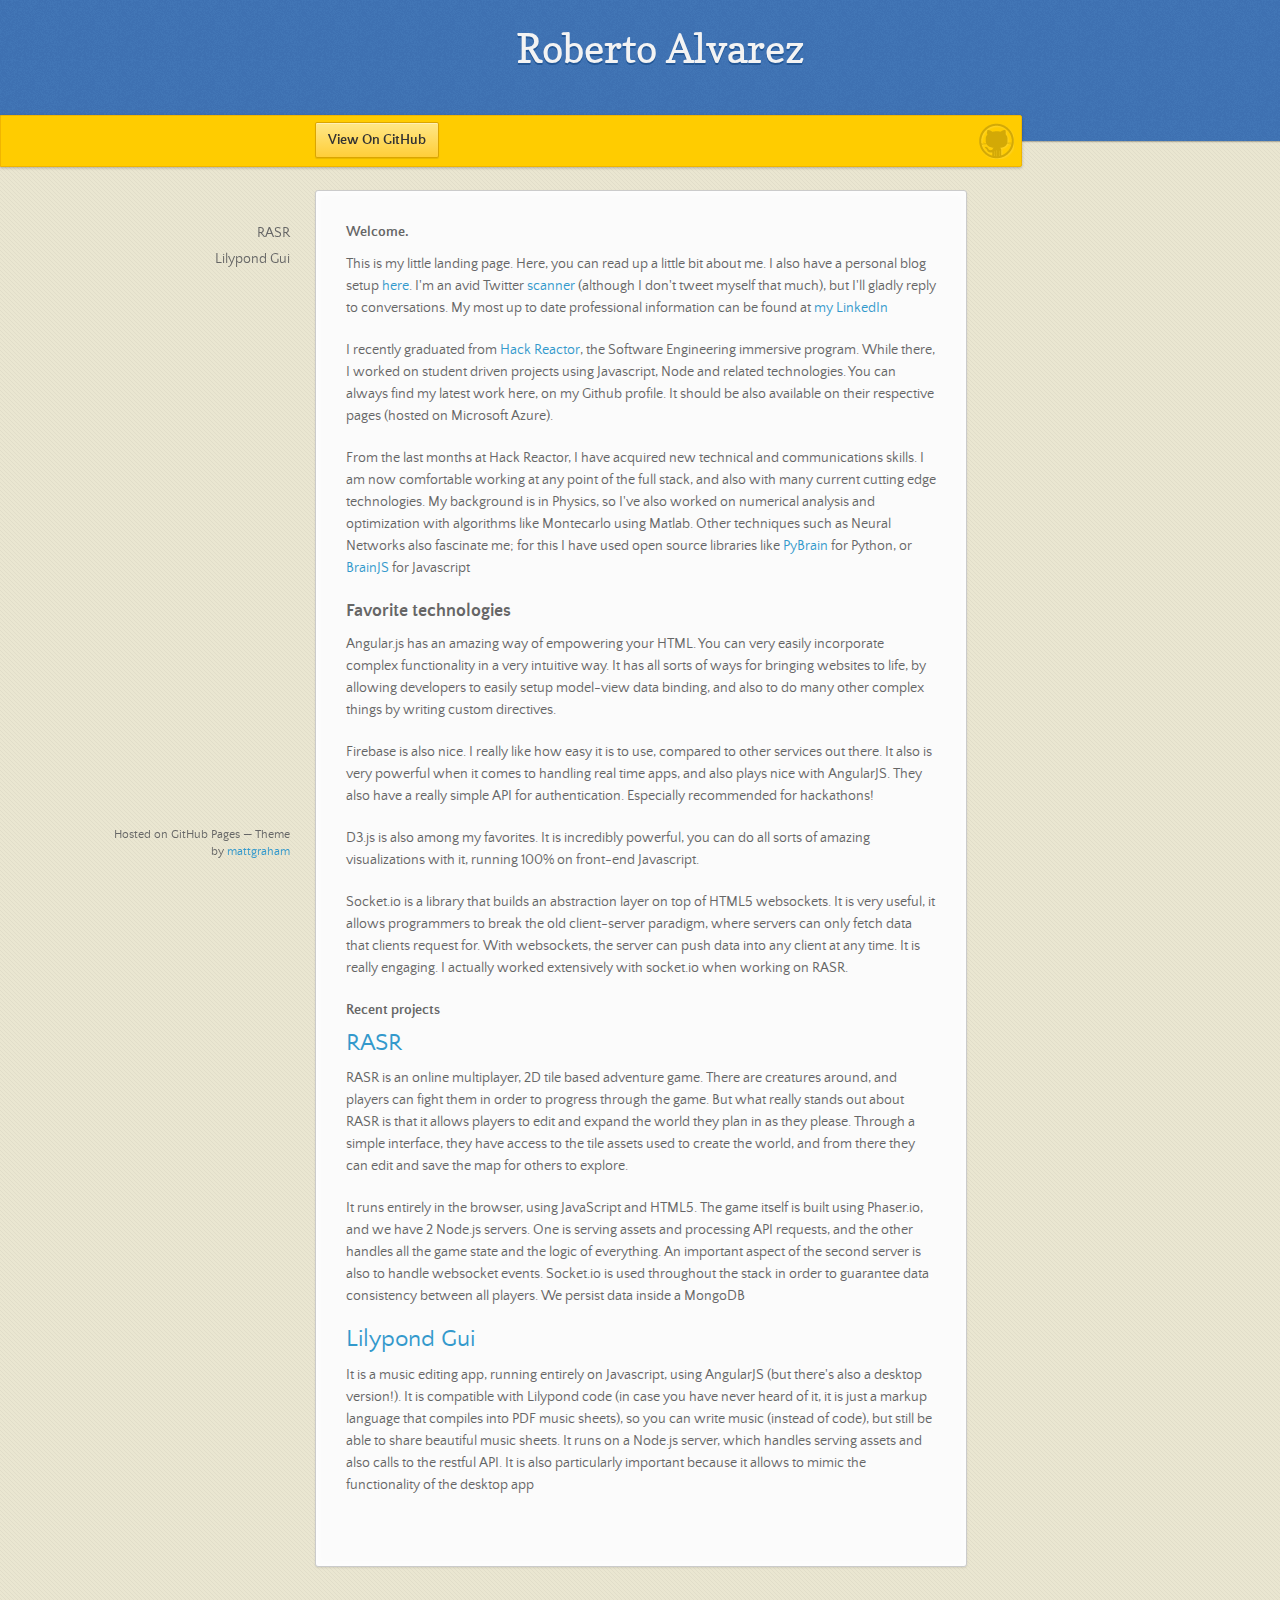
<file: index.html>
<!doctype html>
<html>
  <head>
    <meta charset="utf-8">
    <meta http-equiv="X-UA-Compatible" content="chrome=1">
    <title>Roberto Alvarez by cilop</title>
    <link rel="stylesheet" href="stylesheets/styles.css">
    <link rel="stylesheet" href="stylesheets/pygment_trac.css">
    <script src="https://ajax.googleapis.com/ajax/libs/jquery/1.7.1/jquery.min.js"></script>
    <script src="javascripts/main.js"></script>
    <!--[if lt IE 9]>
      <script src="//html5shiv.googlecode.com/svn/trunk/html5.js"></script>
    <![endif]-->
    <meta name="viewport" content="width=device-width, initial-scale=1, user-scalable=no">

  </head>
  <body>

      <header>
        <h1>Roberto Alvarez</h1>
        <p></p>
      </header>

      <div id="banner">
        <span id="logo"></span>

        <a href="https://github.com/cilop" class="button fork"><strong>View On GitHub</strong></a>
      </div><!-- end banner -->

    <div class="wrapper">
      <nav>
        <ul></ul>
      </nav>
      <section>
        <h4>
<a name="welcome" class="anchor" href="#welcome"><span class="octicon octicon-link"></span></a>Welcome.</h4>

<p>This is my little landing page. Here, you can read up a little bit about me. I also have a personal blog setup <a href="http://cilo.me">here</a>. I'm an avid Twitter <a href="http://twitter.com/cilotweet">scanner</a> (although I don't tweet myself that much), but I'll gladly reply to conversations. My most up to date professional information can be found at <a href="www.linkedin.com/in/robalvarez">my LinkedIn</a></p>

<p>I recently graduated from <a href="http://hackreactor.com">Hack Reactor</a>, the Software Engineering immersive program. While there, I worked on student driven projects using Javascript, Node and related technologies. You can always find my latest work here, on my Github profile. It should be also available on their respective pages (hosted on Microsoft Azure).</p>

<p>From the last months at Hack Reactor, I have acquired new technical and communications skills. I am now comfortable working at any point of the full stack, and also with many current cutting edge technologies. My background is in Physics, so I've also worked on numerical analysis and optimization with algorithms like Montecarlo using Matlab. Other techniques such as Neural Networks also fascinate me; for this I have used open source libraries like <a href="http://pybrain.org/">PyBrain</a> for Python, or <a href="https://github.com/harthur/brain">BrainJS</a> for Javascript</p>

<h3>
<a name="favorite-technologies" class="anchor" href="#favorite-technologies"><span class="octicon octicon-link"></span></a>Favorite technologies</h3>

<p>Angular.js has an amazing way of empowering your HTML. You can very easily incorporate complex functionality in a very intuitive way. It has all sorts of ways for bringing websites to life, by allowing developers to easily setup model-view data binding, and also to do many other complex things by writing custom directives.</p>

<p>Firebase is also nice. I really like how easy it is to use, compared to other services out there. It also is very powerful when it comes to handling real time apps, and also plays nice with AngularJS. They also have a really simple API for authentication. Especially recommended for hackathons!</p>

<p>D3.js is also among my favorites. It is incredibly powerful, you can do all sorts of amazing visualizations with it, running 100% on front-end Javascript.</p>

<p>Socket.io is a library that builds an abstraction layer on top of HTML5 websockets. It is very useful, it allows programmers to break the old client-server paradigm, where servers can only fetch data that clients request for. With websockets, the server can push data into any client at any time. It is really engaging. I actually worked extensively with socket.io when working on RASR.</p>

<h4>
<a name="recent-projects" class="anchor" href="#recent-projects"><span class="octicon octicon-link"></span></a>Recent projects</h4>

<h2>
<a name="rasr" class="anchor" href="#rasr"><span class="octicon octicon-link"></span></a><a href="http://rasr.azurewebsites.net">RASR</a>
</h2>

<p>RASR is an online multiplayer, 2D tile based adventure game. There are creatures around, and players can fight them in order to progress through the game. But what really stands out about RASR is that it allows players to edit and expand the world they plan in as they please. Through a simple interface, they have access to the tile assets used to create the world, and from there they can edit and save the map for others to explore. </p>

<p>It runs entirely in the browser, using JavaScript and HTML5. The game itself is built using Phaser.io, and we have 2 Node.js servers. One is serving assets and processing API requests, and the other handles all the game state and the logic of everything. An important aspect of the second server is also to handle websocket events. Socket.io is used throughout the stack in order to guarantee data consistency between all players. We persist data inside a MongoDB</p>

<h2>
<a name="lilypond-gui" class="anchor" href="#lilypond-gui"><span class="octicon octicon-link"></span></a><a href="http://pondweb.azurewebsites.net">Lilypond Gui</a>
</h2>

<p>It is a music editing app, running entirely on Javascript, using AngularJS (but there's also a desktop version!). It is compatible with Lilypond code (in case you have never heard of it, it is just a markup language that compiles into PDF music sheets), so you can write music (instead of code), but still be able to share beautiful music sheets. It runs on a Node.js server, which handles serving assets and also calls to the restful API. It is also particularly important because it allows to mimic the functionality of the desktop app</p>
      </section>
      <footer>
        <p><small>Hosted on GitHub Pages &mdash; Theme by <a href="https://twitter.com/michigangraham">mattgraham</a></small></p>
      </footer>
    </div>
    <!--[if !IE]><script>fixScale(document);</script><![endif]-->
              <script type="text/javascript">
            var gaJsHost = (("https:" == document.location.protocol) ? "https://ssl." : "http://www.");
            document.write(unescape("%3Cscript src='" + gaJsHost + "google-analytics.com/ga.js' type='text/javascript'%3E%3C/script%3E"));
          </script>
          <script type="text/javascript">
            try {
              var pageTracker = _gat._getTracker("UA-51726564-1");
            pageTracker._trackPageview();
            } catch(err) {}
          </script>

  </body>
</html>
</file>
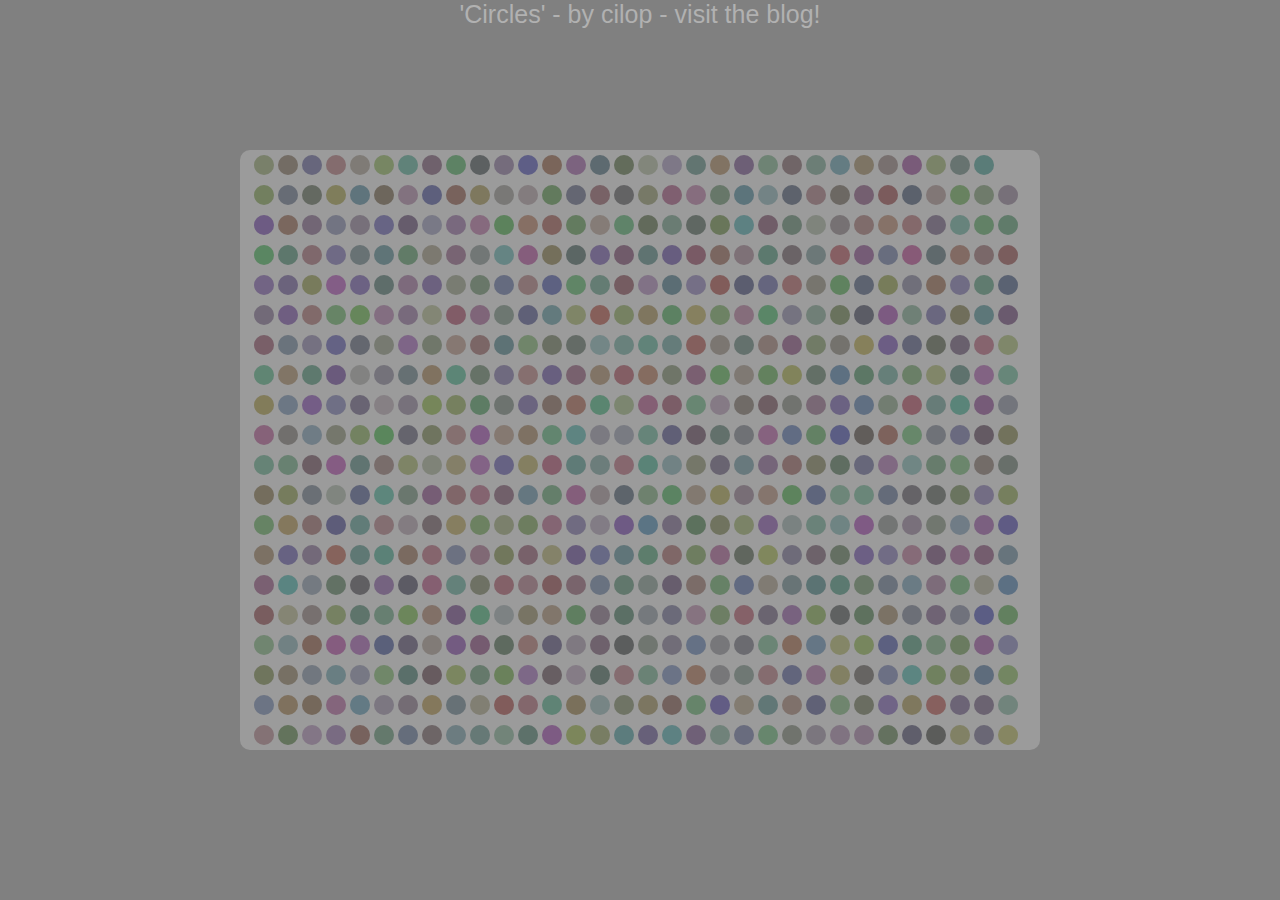
<file: circles/index.html>
<!DOCTYPE html>
<html>
  <head>
    <link rel='stylesheet' href='styles.css'>
  </head>
  <body>

  <h1 class='title'>
    'Circles' - by cilop -
    <a href="http://cilo.me"> visit the blog!</a>
  </h1>


  <div id="chart">
    
  </div>
    <script src="d3.min.js" charset="utf-8"></script>
    <script src="app.js"></script>
  </body>
</html>
</file>
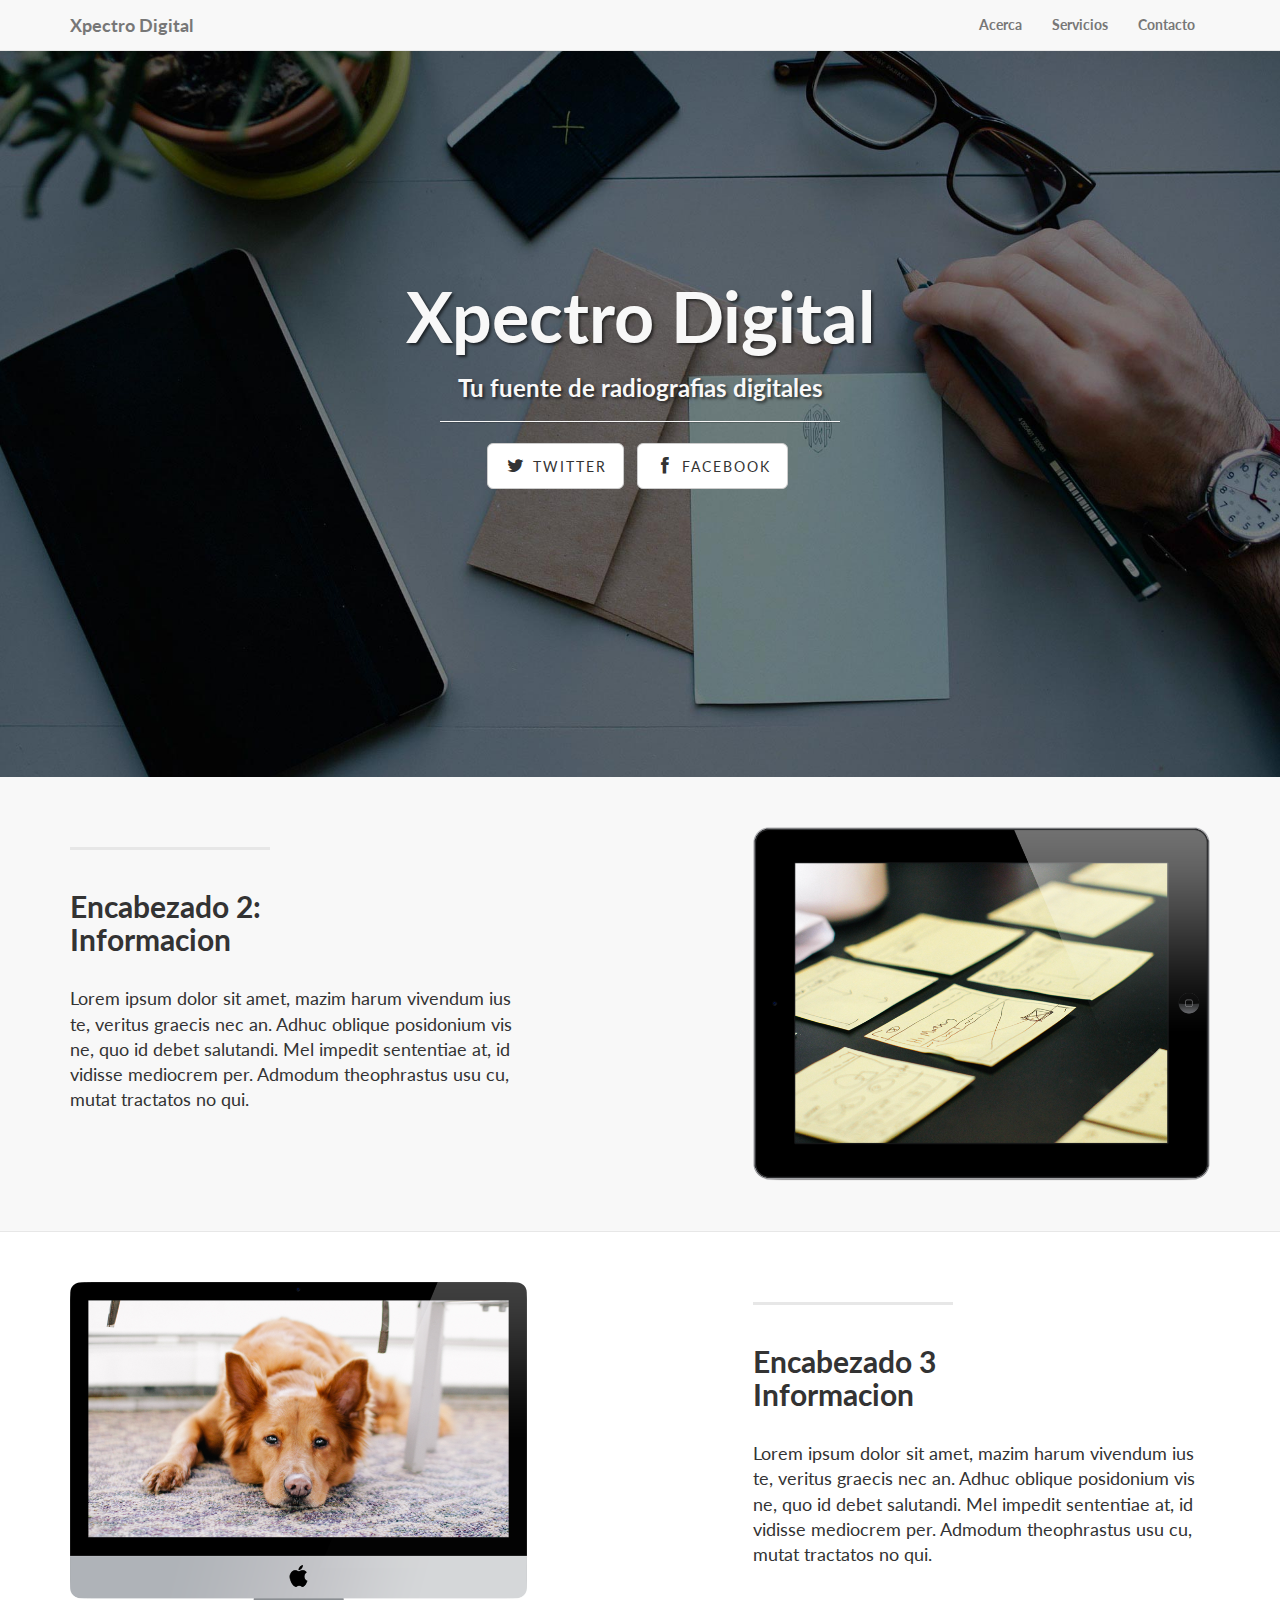
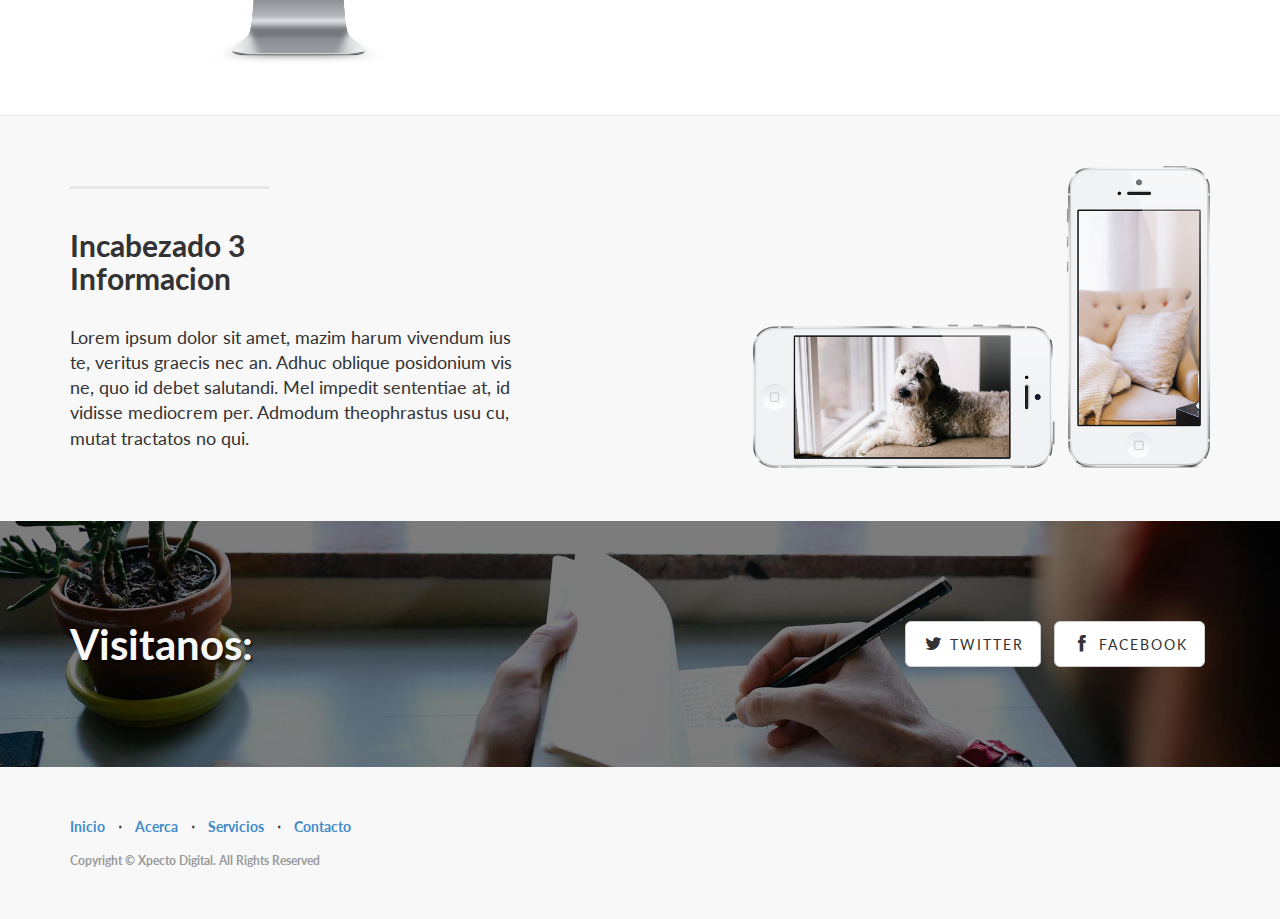
<file: xpectro/index.html>
<!DOCTYPE html>
<html lang="en">

<head>
    <meta charset="utf-8">
    <meta name="viewport" content="width=device-width, initial-scale=1.0">
    <meta name="description" content="">
    <meta name="author" content="">

    <title>Xpectro Digital</title>

    <!-- Bootstrap core CSS -->
    <link href="bower_components/bootstrap/dist/css/bootstrap.css" rel="stylesheet">

    <!-- Custom Google Web Font -->
    <link href="font-awesome/css/font-awesome.min.css" rel="stylesheet">
    <link href='http://fonts.googleapis.com/css?family=Lato:100,300,400,700,900,100italic,300italic,400italic,700italic,900italic' rel='stylesheet' type='text/css'>

    <!-- Add custom CSS here -->
    <link href="styles/landing-page.css" rel="stylesheet">

</head>

<body ng-app='xpectroApp' ng-controller='MainCtrl'>

    <nav class="navbar navbar-default navbar-fixed-top" role="navigation">
        <div class="container">
            <div class="navbar-header">
                <button type="button" class="navbar-toggle" data-toggle="collapse" data-target=".navbar-ex1-collapse">
                    <span class="sr-only">Toggle navigation</span>
                    <span class="icon-bar"></span>
                    <span class="icon-bar"></span>
                    <span class="icon-bar"></span>
                </button>
                <a class="navbar-brand">Xpectro Digital</a>
            </div>

            <!-- Collect the nav links, forms, and other content for toggling -->
            <div class="collapse navbar-collapse navbar-right navbar-ex1-collapse">
                <ul class="nav navbar-nav">
                    <li><a href="#about">Acerca</a>
                    </li>
                    <li><a href="#services">Servicios</a>
                    </li>
                    <li><a href="#contact">Contacto</a>
                    </li>
                </ul>
            </div>
            <!-- /.navbar-collapse -->
        </div>
        <!-- /.container -->
    </nav>

    <div class="intro-header">

        <div class="container">

            <div class="row">
                <div class="col-lg-12">
                    <div class="intro-message">
                        <h1>Xpectro Digital</h1>
                        <h3>Tu fuente de radiografias digitales</h3>
                        <hr class="intro-divider">
                        <ul class="list-inline intro-social-buttons">
                            <li><a href="" class="btn btn-default btn-lg"><i class="fa fa-twitter fa-fw"></i> <span class="network-name">Twitter</span></a>
                            </li>
<!--                             <li><a href="https://github.com/IronSummitMedia/startbootstrap" class="btn btn-default btn-lg"><i class="fa fa-github fa-fw"></i> <span class="network-name">Github</span></a>
                            </li> -->
                            <li><a href="#" class="btn btn-default btn-lg"><i class="fa fa-facebook fa-fw"></i> <span class="network-name">Facebook</span></a>
                            </li>
                        </ul>
                    </div>
                </div>
            </div>

        </div>
        <!-- /.container -->

    </div>
    <!-- /.intro-header -->

    <div class="content-section-a">

        <div class="container">

            <div class="row">
                <div class="col-lg-5 col-sm-6">
                    <hr class="section-heading-spacer">
                    <div class="clearfix"></div>
                    <h2 class="section-heading">Encabezado 2:
                        <br>Informacion</h2>
                    <p class="lead">Lorem ipsum dolor sit amet, mazim harum vivendum ius te, veritus graecis nec an. Adhuc oblique posidonium vis ne, quo id debet salutandi. Mel impedit sententiae at, id vidisse mediocrem per. Admodum theophrastus usu cu, mutat tractatos no qui.</p>
                </div>
                <div class="col-lg-5 col-lg-offset-2 col-sm-6">
                    <img class="img-responsive" src="img/ipad.png" alt="">
                </div>
            </div>

        </div>
        <!-- /.container -->

    </div>
    <!-- /.content-section-a -->

    <div class="content-section-b">

        <div class="container">

            <div class="row">
                <div class="col-lg-5 col-lg-offset-1 col-sm-push-6  col-sm-6">
                    <hr class="section-heading-spacer">
                    <div class="clearfix"></div>
                    <h2 class="section-heading">Encabezado 3
                        <br>Informacion</h2>
                    <p class="lead">Lorem ipsum dolor sit amet, mazim harum vivendum ius te, veritus graecis nec an. Adhuc oblique posidonium vis ne, quo id debet salutandi. Mel impedit sententiae at, id vidisse mediocrem per. Admodum theophrastus usu cu, mutat tractatos no qui.</p>
                </div>
                <div class="col-lg-5 col-sm-pull-6  col-sm-6">
                    <img class="img-responsive" src="img/doge.png" alt="">
                </div>
            </div>

        </div>
        <!-- /.container -->

    </div>
    <!-- /.content-section-b -->

    <div class="content-section-a">

        <div class="container">

            <div class="row">
                <div class="col-lg-5 col-sm-6">
                    <hr class="section-heading-spacer">
                    <div class="clearfix"></div>
                    <h2 class="section-heading">Incabezado 3
                        <br>Informacion</h2>
                    <p class="lead">Lorem ipsum dolor sit amet, mazim harum vivendum ius te, veritus graecis nec an. Adhuc oblique posidonium vis ne, quo id debet salutandi. Mel impedit sententiae at, id vidisse mediocrem per. Admodum theophrastus usu cu, mutat tractatos no qui.</p>
                </div>
                <div class="col-lg-5 col-lg-offset-2 col-sm-6">
                    <img class="img-responsive" src="img/phones.png" alt="">
                </div>
            </div>

        </div>
        <!-- /.container -->

    </div>
    <!-- /.content-section-a -->

    <div class="banner">

        <div class="container">

            <div class="row">
                <div class="col-lg-6">
                    <h2>Visitanos:</h2>
                </div>
                <div class="col-lg-6">
                    <ul class="list-inline banner-social-buttons">
                        <li><a href="https://twitter.com/SBootstrap" class="btn btn-default btn-lg"><i class="fa fa-twitter fa-fw"></i> <span class="network-name">Twitter</span></a>
                        </li>
<!--                         <li><a href="https://github.com/IronSummitMedia/startbootstrap" class="btn btn-default btn-lg"><i class="fa fa-github fa-fw"></i> <span class="network-name">Github</span></a>
                        </li> -->
                        <li><a href="#" class="btn btn-default btn-lg"><i class="fa fa-facebook fa-fw"></i> <span class="network-name">Facebook</span></a>
                        </li>
                    </ul>
                </div>
            </div>

        </div>
        <!-- /.container -->

    </div>
    <!-- /.banner -->

    <footer>
        <div class="container">
            <div class="row">
                <div class="col-lg-12">
                    <ul class="list-inline">
                        <li><a href="#home">Inicio</a>
                        </li>
                        <li class="footer-menu-divider">&sdot;</li>
                        <li><a href="#about">Acerca</a>
                        </li>
                        <li class="footer-menu-divider">&sdot;</li>
                        <li><a href="#services">Servicios</a>
                        </li>
                        <li class="footer-menu-divider">&sdot;</li>
                        <li><a href="#contact">Contacto</a>
                        </li>
                    </ul>
                    <p class="copyright text-muted small">Copyright &copy; Xpecto Digital. All Rights Reserved</p>
                </div>
            </div>
        </div>
    </footer>

    <!-- JavaScript -->
<!--     <script src="js/jquery-1.10.2.js"></script>
    <script src="js/bootstrap.js"></script> -->

</body>

</html>
</file>
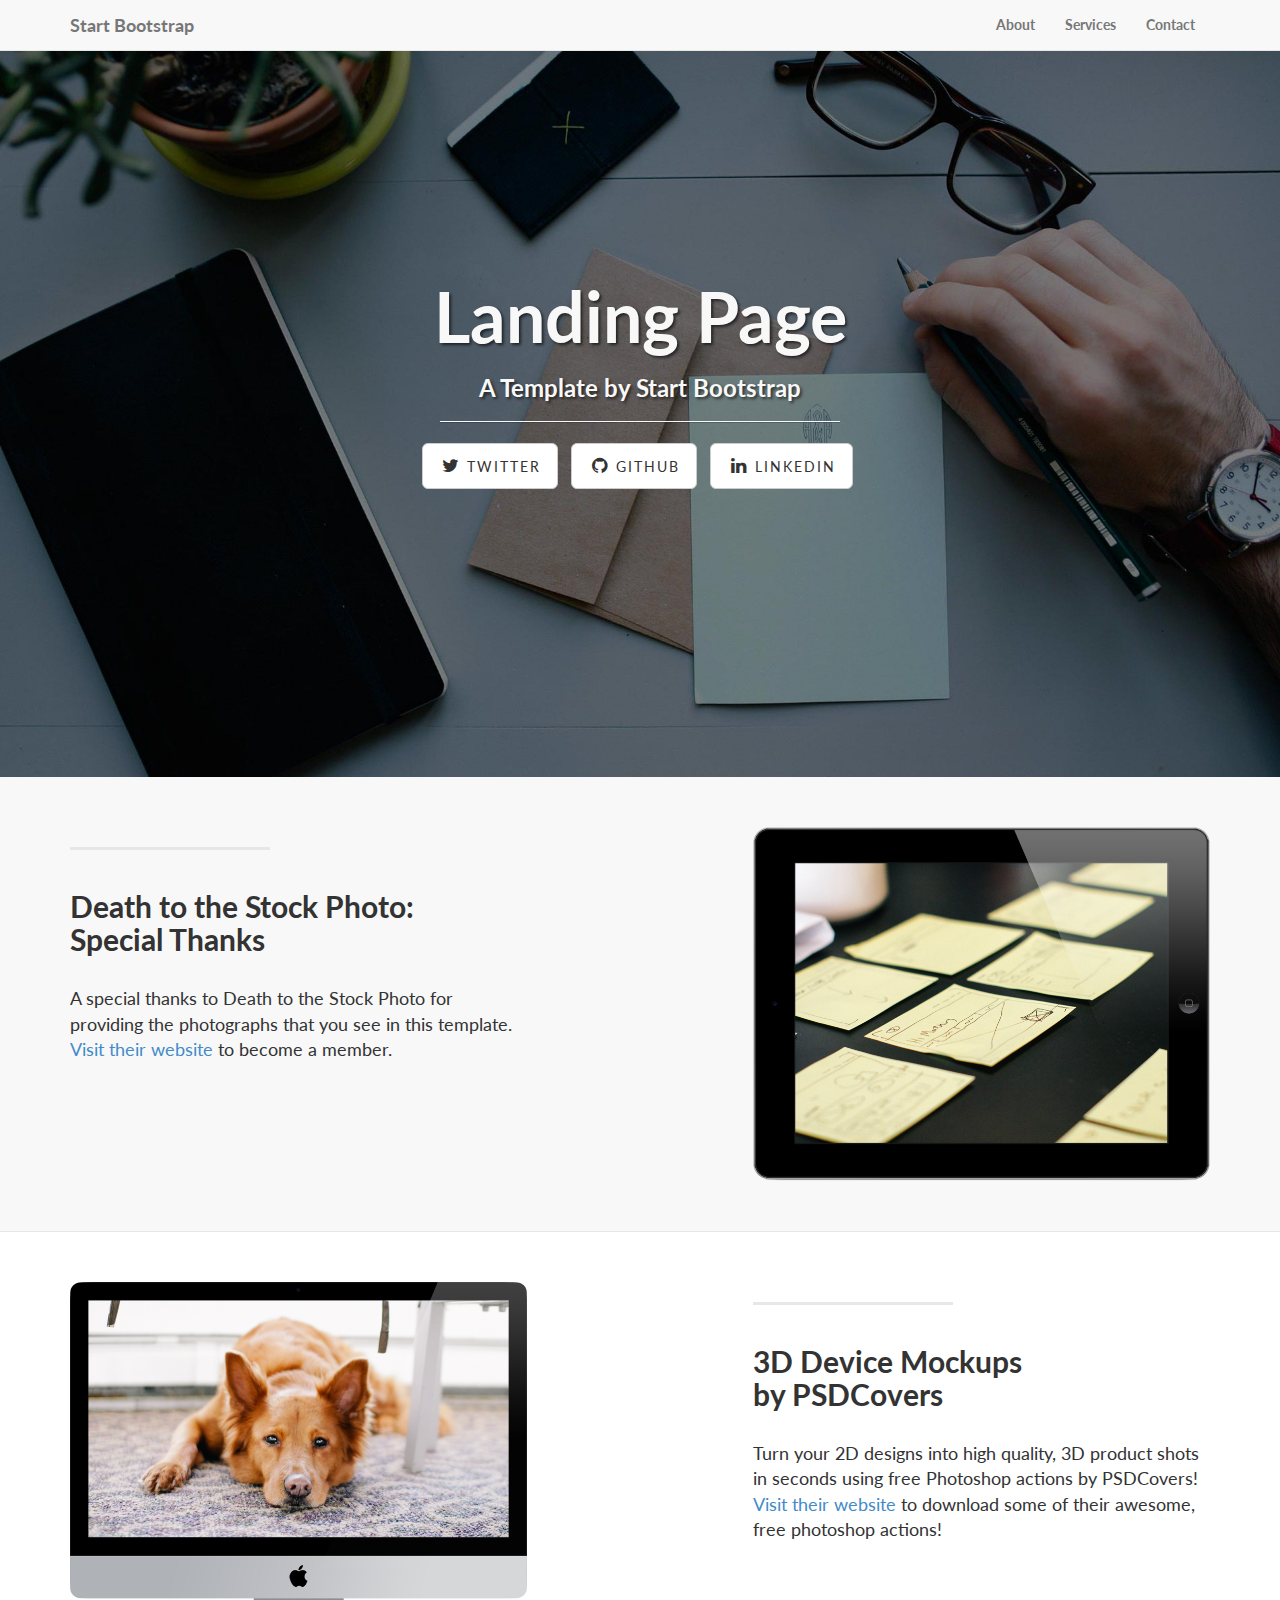
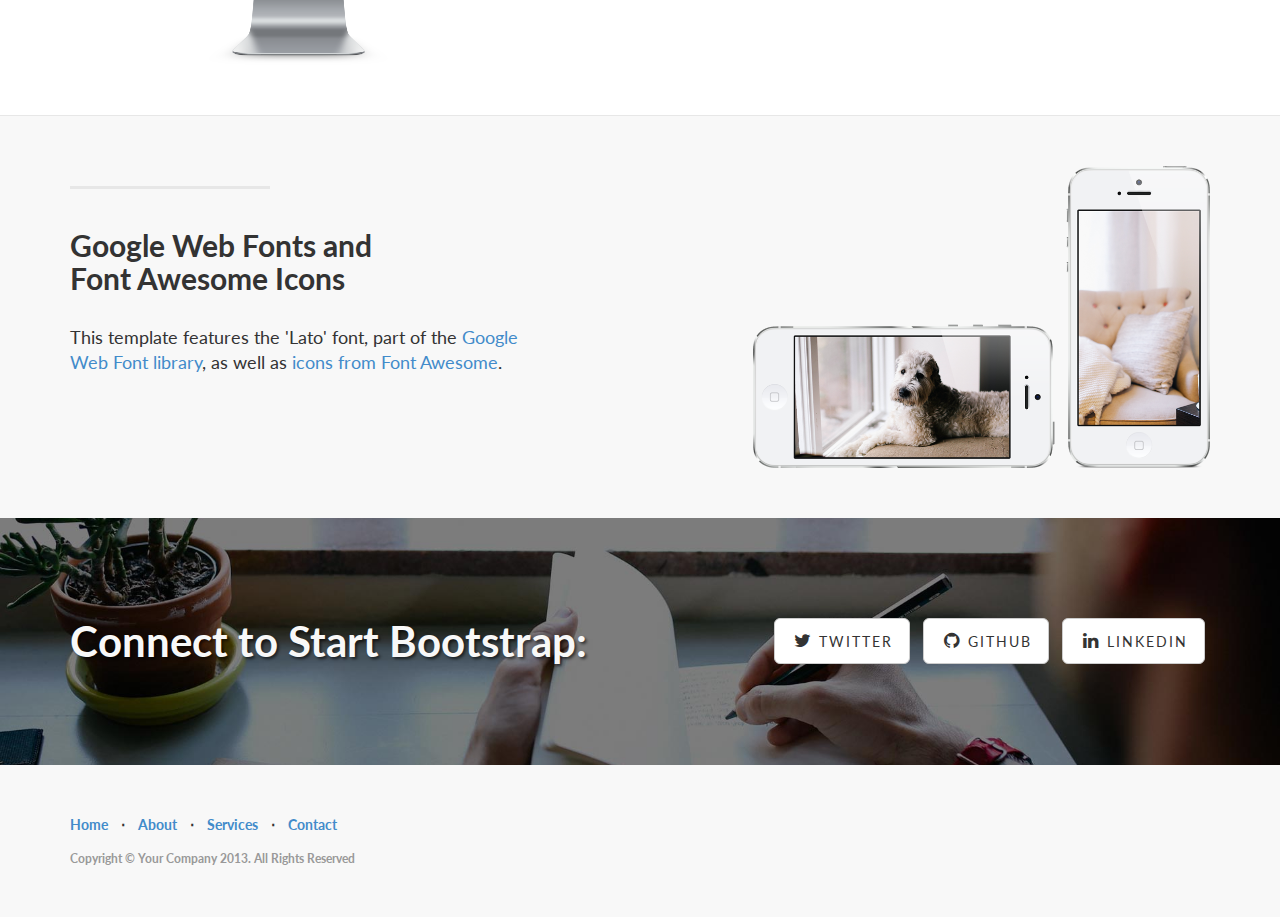
<file: xpectro/views/home.html>
<!DOCTYPE html>
<html lang="en">

<head>
    <meta charset="utf-8">
    <meta name="viewport" content="width=device-width, initial-scale=1.0">
    <meta name="description" content="">
    <meta name="author" content="">

    <title>Landing Page Template for Bootstrap</title>

    <!-- Bootstrap core CSS -->
    <link href="../bower_components/bootstrap/dist/css/bootstrap.css" rel="stylesheet">

    <!-- Custom Google Web Font -->
    <link href="../font-awesome/css/font-awesome.min.css" rel="stylesheet">
    <link href='http://fonts.googleapis.com/css?family=Lato:100,300,400,700,900,100italic,300italic,400italic,700italic,900italic' rel='stylesheet' type='text/css'>

    <!-- Add custom CSS here -->
    <link href="../styles/landing-page.css" rel="stylesheet">

</head>

<body>

    <nav class="navbar navbar-default navbar-fixed-top" role="navigation">
        <div class="container">
            <div class="navbar-header">
                <button type="button" class="navbar-toggle" data-toggle="collapse" data-target=".navbar-ex1-collapse">
                    <span class="sr-only">Toggle navigation</span>
                    <span class="icon-bar"></span>
                    <span class="icon-bar"></span>
                    <span class="icon-bar"></span>
                </button>
                <a class="navbar-brand" href="http://startbootstrap.com">Start Bootstrap</a>
            </div>

            <!-- Collect the nav links, forms, and other content for toggling -->
            <div class="collapse navbar-collapse navbar-right navbar-ex1-collapse">
                <ul class="nav navbar-nav">
                    <li><a href="#about">About</a>
                    </li>
                    <li><a href="#services">Services</a>
                    </li>
                    <li><a href="#contact">Contact</a>
                    </li>
                </ul>
            </div>
            <!-- /.navbar-collapse -->
        </div>
        <!-- /.container -->
    </nav>

    <div class="intro-header">

        <div class="container">

            <div class="row">
                <div class="col-lg-12">
                    <div class="intro-message">
                        <h1>Landing Page</h1>
                        <h3>A Template by Start Bootstrap</h3>
                        <hr class="intro-divider">
                        <ul class="list-inline intro-social-buttons">
                            <li><a href="https://twitter.com/SBootstrap" class="btn btn-default btn-lg"><i class="fa fa-twitter fa-fw"></i> <span class="network-name">Twitter</span></a>
                            </li>
                            <li><a href="https://github.com/IronSummitMedia/startbootstrap" class="btn btn-default btn-lg"><i class="fa fa-github fa-fw"></i> <span class="network-name">Github</span></a>
                            </li>
                            <li><a href="#" class="btn btn-default btn-lg"><i class="fa fa-linkedin fa-fw"></i> <span class="network-name">Linkedin</span></a>
                            </li>
                        </ul>
                    </div>
                </div>
            </div>

        </div>
        <!-- /.container -->

    </div>
    <!-- /.intro-header -->

    <div class="content-section-a">

        <div class="container">

            <div class="row">
                <div class="col-lg-5 col-sm-6">
                    <hr class="section-heading-spacer">
                    <div class="clearfix"></div>
                    <h2 class="section-heading">Death to the Stock Photo:
                        <br>Special Thanks</h2>
                    <p class="lead">A special thanks to Death to the Stock Photo for providing the photographs that you see in this template. <a target="_blank" href="http://join.deathtothestockphoto.com/">Visit their website</a> to become a member.</p>
                </div>
                <div class="col-lg-5 col-lg-offset-2 col-sm-6">
                    <img class="img-responsive" src="../img/ipad.png" alt="">
                </div>
            </div>

        </div>
        <!-- /.container -->

    </div>
    <!-- /.content-section-a -->

    <div class="content-section-b">

        <div class="container">

            <div class="row">
                <div class="col-lg-5 col-lg-offset-1 col-sm-push-6  col-sm-6">
                    <hr class="section-heading-spacer">
                    <div class="clearfix"></div>
                    <h2 class="section-heading">3D Device Mockups
                        <br>by PSDCovers</h2>
                    <p class="lead">Turn your 2D designs into high quality, 3D product shots in seconds using free Photoshop actions by PSDCovers! <a target="_blank" href="http://www.psdcovers.com/">Visit their website</a> to download some of their awesome, free photoshop actions!</p>
                </div>
                <div class="col-lg-5 col-sm-pull-6  col-sm-6">
                    <img class="img-responsive" src="../img/doge.png" alt="">
                </div>
            </div>

        </div>
        <!-- /.container -->

    </div>
    <!-- /.content-section-b -->

    <div class="content-section-a">

        <div class="container">

            <div class="row">
                <div class="col-lg-5 col-sm-6">
                    <hr class="section-heading-spacer">
                    <div class="clearfix"></div>
                    <h2 class="section-heading">Google Web Fonts and
                        <br>Font Awesome Icons</h2>
                    <p class="lead">This template features the 'Lato' font, part of the <a target="_blank" href="http://www.google.com/fonts">Google Web Font library</a>, as well as <a target="_blank" href="http://fontawesome.io">icons from Font Awesome</a>.</p>
                </div>
                <div class="col-lg-5 col-lg-offset-2 col-sm-6">
                    <img class="img-responsive" src="../img/phones.png" alt="">
                </div>
            </div>

        </div>
        <!-- /.container -->

    </div>
    <!-- /.content-section-a -->

    <div class="banner">

        <div class="container">

            <div class="row">
                <div class="col-lg-6">
                    <h2>Connect to Start Bootstrap:</h2>
                </div>
                <div class="col-lg-6">
                    <ul class="list-inline banner-social-buttons">
                        <li><a href="https://twitter.com/SBootstrap" class="btn btn-default btn-lg"><i class="fa fa-twitter fa-fw"></i> <span class="network-name">Twitter</span></a>
                        </li>
                        <li><a href="https://github.com/IronSummitMedia/startbootstrap" class="btn btn-default btn-lg"><i class="fa fa-github fa-fw"></i> <span class="network-name">Github</span></a>
                        </li>
                        <li><a href="#" class="btn btn-default btn-lg"><i class="fa fa-linkedin fa-fw"></i> <span class="network-name">Linkedin</span></a>
                        </li>
                    </ul>
                </div>
            </div>

        </div>
        <!-- /.container -->

    </div>
    <!-- /.banner -->

    <footer>
        <div class="container">
            <div class="row">
                <div class="col-lg-12">
                    <ul class="list-inline">
                        <li><a href="#home">Home</a>
                        </li>
                        <li class="footer-menu-divider">&sdot;</li>
                        <li><a href="#about">About</a>
                        </li>
                        <li class="footer-menu-divider">&sdot;</li>
                        <li><a href="#services">Services</a>
                        </li>
                        <li class="footer-menu-divider">&sdot;</li>
                        <li><a href="#contact">Contact</a>
                        </li>
                    </ul>
                    <p class="copyright text-muted small">Copyright &copy; Your Company 2013. All Rights Reserved</p>
                </div>
            </div>
        </div>
    </footer>

    <!-- JavaScript -->
<!--     <script src="js/jquery-1.10.2.js"></script>
    <script src="js/bootstrap.js"></script> -->

</body>

</html>
</file>
<file: stylesheets/styles.css>
/*
Leap Day for GitHub Pages
by Matt Graham
*/
@font-face {
  font-family: 'Quattrocento Sans';
  src: url("../fonts/quattrocentosans-bold-webfont.eot");
  src: url("../fonts/quattrocentosans-bold-webfont.eot?#iefix") format("embedded-opentype"), url("../fonts/quattrocentosans-bold-webfont.woff") format("woff"), url("../fonts/quattrocentosans-bold-webfont.ttf") format("truetype"), url("../fonts/quattrocentosans-bold-webfont.svg#QuattrocentoSansBold") format("svg");
  font-weight: bold;
  font-style: normal;
}

@font-face {
  font-family: 'Quattrocento Sans';
  src: url("../fonts/quattrocentosans-bolditalic-webfont.eot");
  src: url("../fonts/quattrocentosans-bolditalic-webfont.eot?#iefix") format("embedded-opentype"), url("../fonts/quattrocentosans-bolditalic-webfont.woff") format("woff"), url("../fonts/quattrocentosans-bolditalic-webfont.ttf") format("truetype"), url("../fonts/quattrocentosans-bolditalic-webfont.svg#QuattrocentoSansBoldItalic") format("svg");
  font-weight: bold;
  font-style: italic;
}

@font-face {
  font-family: 'Quattrocento Sans';
  src: url("../fonts/quattrocentosans-italic-webfont.eot");
  src: url("../fonts/quattrocentosans-italic-webfont.eot?#iefix") format("embedded-opentype"), url("../fonts/quattrocentosans-italic-webfont.woff") format("woff"), url("../fonts/quattrocentosans-italic-webfont.ttf") format("truetype"), url("../fonts/quattrocentosans-italic-webfont.svg#QuattrocentoSansItalic") format("svg");
  font-weight: normal;
  font-style: italic;
}

@font-face {
  font-family: 'Quattrocento Sans';
  src: url("../fonts/quattrocentosans-regular-webfont.eot");
  src: url("../fonts/quattrocentosans-regular-webfont.eot?#iefix") format("embedded-opentype"), url("../fonts/quattrocentosans-regular-webfont.woff") format("woff"), url("../fonts/quattrocentosans-regular-webfont.ttf") format("truetype"), url("../fonts/quattrocentosans-regular-webfont.svg#QuattrocentoSansRegular") format("svg");
  font-weight: normal;
  font-style: normal;
}

@font-face {
  font-family: 'Copse';
  src: url("../fonts/copse-regular-webfont.eot");
  src: url("../fonts/copse-regular-webfont.eot?#iefix") format("embedded-opentype"), url("../fonts/copse-regular-webfont.woff") format("woff"), url("../fonts/copse-regular-webfont.ttf") format("truetype"), url("../fonts/copse-regular-webfont.svg#CopseRegular") format("svg");
  font-weight: normal;
  font-style: normal;
}

/* normalize.css 2012-02-07T12:37 UTC - http://github.com/necolas/normalize.css */
/* =============================================================================
   HTML5 display definitions
   ========================================================================== */
/*
 * Corrects block display not defined in IE6/7/8/9 & FF3
 */
article,
aside,
details,
figcaption,
figure,
footer,
header,
hgroup,
nav,
section,
summary {
  display: block;
}

/*
 * Corrects inline-block display not defined in IE6/7/8/9 & FF3
 */
audio,
canvas,
video {
  display: inline-block;
  *display: inline;
  *zoom: 1;
}

/*
 * Prevents modern browsers from displaying 'audio' without controls
 */
audio:not([controls]) {
  display: none;
}

/*
 * Addresses styling for 'hidden' attribute not present in IE7/8/9, FF3, S4
 * Known issue: no IE6 support
 */
[hidden] {
  display: none;
}

/* =============================================================================
   Base
   ========================================================================== */
/*
 * 1. Corrects text resizing oddly in IE6/7 when body font-size is set using em units
 *    http://clagnut.com/blog/348/#c790
 * 2. Prevents iOS text size adjust after orientation change, without disabling user zoom
 *    www.456bereastreet.com/archive/201012/controlling_text_size_in_safari_for_ios_without_disabling_user_zoom/
 */
html {
  font-size: 100%;
  /* 1 */
  -webkit-text-size-adjust: 100%;
  /* 2 */
  -ms-text-size-adjust: 100%;
  /* 2 */
}

/*
 * Addresses font-family inconsistency between 'textarea' and other form elements.
 */
html,
button,
input,
select,
textarea {
  font-family: sans-serif;
}

/*
 * Addresses margins handled incorrectly in IE6/7
 */
body {
  margin: 0;
}

/* =============================================================================
   Links
   ========================================================================== */
/*
 * Addresses outline displayed oddly in Chrome
 */
a:focus {
  outline: thin dotted;
}

/*
 * Improves readability when focused and also mouse hovered in all browsers
 * people.opera.com/patrickl/experiments/keyboard/test
 */
a:hover,
a:active {
  outline: 0;
}

/* =============================================================================
   Typography
   ========================================================================== */
/*
 * Addresses font sizes and margins set differently in IE6/7
 * Addresses font sizes within 'section' and 'article' in FF4+, Chrome, S5
 */
h1 {
  font-size: 2em;
  margin: 0.67em 0;
}

h2 {
  font-size: 1.5em;
  margin: 0.83em 0;
}

h3 {
  font-size: 1.17em;
  margin: 1em 0;
}

h4 {
  font-size: 1em;
  margin: 1.33em 0;
}

h5 {
  font-size: 0.83em;
  margin: 1.67em 0;
}

h6 {
  font-size: 0.75em;
  margin: 2.33em 0;
}

/*
 * Addresses styling not present in IE7/8/9, S5, Chrome
 */
abbr[title] {
  border-bottom: 1px dotted;
}

/*
 * Addresses style set to 'bolder' in FF3+, S4/5, Chrome
*/
b,
strong {
  font-weight: bold;
}

blockquote {
  margin: 1em 40px;
}

/*
 * Addresses styling not present in S5, Chrome
 */
dfn {
  font-style: italic;
}

/*
 * Addresses styling not present in IE6/7/8/9
 */
mark {
  background: #ff0;
  color: #000;
}

/*
 * Addresses margins set differently in IE6/7
 */
p,
pre {
  margin: 1em 0;
}

/*
 * Corrects font family set oddly in IE6, S4/5, Chrome
 * en.wikipedia.org/wiki/User:Davidgothberg/Test59
 */
pre,
code,
kbd,
samp {
  font-family: monospace, serif;
  _font-family: 'courier new', monospace;
  font-size: 1em;
}

/*
 * 1. Addresses CSS quotes not supported in IE6/7
 * 2. Addresses quote property not supported in S4
 */
/* 1 */
q {
  quotes: none;
}

/* 2 */
q:before,
q:after {
  content: '';
  content: none;
}

small {
  font-size: 75%;
}

/*
 * Prevents sub and sup affecting line-height in all browsers
 * gist.github.com/413930
 */
sub,
sup {
  font-size: 75%;
  line-height: 0;
  position: relative;
  vertical-align: baseline;
}

sup {
  top: -0.5em;
}

sub {
  bottom: -0.25em;
}

/* =============================================================================
   Lists
   ========================================================================== */
/*
 * Addresses margins set differently in IE6/7
 */
dl,
menu,
ol,
ul {
  margin: 1em 0;
}

dd {
  margin: 0 0 0 40px;
}

/*
 * Addresses paddings set differently in IE6/7
 */
menu,
ol,
ul {
  padding: 0 0 0 40px;
}

/*
 * Corrects list images handled incorrectly in IE7
 */
nav ul,
nav ol {
  list-style: none;
  list-style-image: none;
}

/* =============================================================================
   Embedded content
   ========================================================================== */
/*
 * 1. Removes border when inside 'a' element in IE6/7/8/9, FF3
 * 2. Improves image quality when scaled in IE7
 *    code.flickr.com/blog/2008/11/12/on-ui-quality-the-little-things-client-side-image-resizing/
 */
img {
  border: 0;
  /* 1 */
  -ms-interpolation-mode: bicubic;
  /* 2 */
}

/*
 * Corrects overflow displayed oddly in IE9
 */
svg:not(:root) {
  overflow: hidden;
}

/* =============================================================================
   Figures
   ========================================================================== */
/*
 * Addresses margin not present in IE6/7/8/9, S5, O11
 */
figure {
  margin: 0;
}

/* =============================================================================
   Forms
   ========================================================================== */
/*
 * Corrects margin displayed oddly in IE6/7
 */
form {
  margin: 0;
}

/*
 * Define consistent border, margin, and padding
 */
fieldset {
  border: 1px solid #c0c0c0;
  margin: 0 2px;
  padding: 0.35em 0.625em 0.75em;
}

/*
 * 1. Corrects color not being inherited in IE6/7/8/9
 * 2. Corrects text not wrapping in FF3 
 * 3. Corrects alignment displayed oddly in IE6/7
 */
legend {
  border: 0;
  /* 1 */
  padding: 0;
  white-space: normal;
  /* 2 */
  *margin-left: -7px;
  /* 3 */
}

/*
 * 1. Corrects font size not being inherited in all browsers
 * 2. Addresses margins set differently in IE6/7, FF3+, S5, Chrome
 * 3. Improves appearance and consistency in all browsers
 */
button,
input,
select,
textarea {
  font-size: 100%;
  /* 1 */
  margin: 0;
  /* 2 */
  vertical-align: baseline;
  /* 3 */
  *vertical-align: middle;
  /* 3 */
}

/*
 * Addresses FF3/4 setting line-height on 'input' using !important in the UA stylesheet
 */
button,
input {
  line-height: normal;
  /* 1 */
}

/*
 * 1. Improves usability and consistency of cursor style between image-type 'input' and others
 * 2. Corrects inability to style clickable 'input' types in iOS
 * 3. Removes inner spacing in IE7 without affecting normal text inputs
 *    Known issue: inner spacing remains in IE6
 */
button,
input[type="button"],
input[type="reset"],
input[type="submit"] {
  cursor: pointer;
  /* 1 */
  -webkit-appearance: button;
  /* 2 */
  *overflow: visible;
  /* 3 */
}

/*
 * Re-set default cursor for disabled elements
 */
button[disabled],
input[disabled] {
  cursor: default;
}

/*
 * 1. Addresses box sizing set to content-box in IE8/9
 * 2. Removes excess padding in IE8/9
 * 3. Removes excess padding in IE7
      Known issue: excess padding remains in IE6
 */
input[type="checkbox"],
input[type="radio"] {
  box-sizing: border-box;
  /* 1 */
  padding: 0;
  /* 2 */
  *height: 13px;
  /* 3 */
  *width: 13px;
  /* 3 */
}

/*
 * 1. Addresses appearance set to searchfield in S5, Chrome
 * 2. Addresses box-sizing set to border-box in S5, Chrome (include -moz to future-proof)
 */
input[type="search"] {
  -webkit-appearance: textfield;
  /* 1 */
  -moz-box-sizing: content-box;
  -webkit-box-sizing: content-box;
  /* 2 */
  box-sizing: content-box;
}

/*
 * Removes inner padding and search cancel button in S5, Chrome on OS X
 */
input[type="search"]::-webkit-search-decoration,
input[type="search"]::-webkit-search-cancel-button {
  -webkit-appearance: none;
}

/*
 * Removes inner padding and border in FF3+
 * www.sitepen.com/blog/2008/05/14/the-devils-in-the-details-fixing-dojos-toolbar-buttons/
 */
button::-moz-focus-inner,
input::-moz-focus-inner {
  border: 0;
  padding: 0;
}

/*
 * 1. Removes default vertical scrollbar in IE6/7/8/9
 * 2. Improves readability and alignment in all browsers
 */
textarea {
  overflow: auto;
  /* 1 */
  vertical-align: top;
  /* 2 */
}

/* =============================================================================
   Tables
   ========================================================================== */
/*
 * Remove most spacing between table cells
 */
table {
  border-collapse: collapse;
  border-spacing: 0;
}

body {
  font: 14px/22px "Quattrocento Sans", "Helvetica Neue", Helvetica, Arial, sans-serif;
  color: #666;
  font-weight: 300;
  margin: 0px;
  padding: 0px 0 20px 0px;
  background: url(../images/body-background.png) #eae6d1;
}

h1, h2, h3, h4, h5, h6 {
  color: #333;
  margin: 0 0 10px;
}

p, ul, ol, table, pre, dl {
  margin: 0 0 20px;
}

h1, h2, h3 {
  line-height: 1.1;
}

h1 {
  font-size: 28px;
}

h2 {
  font-size: 24px;
  color: #393939;
}

h3, h4, h5, h6 {
  color: #666666;
}

h3 {
  font-size: 18px;
  line-height: 24px;
}

a {
  color: #3399cc;
  font-weight: 400;
  text-decoration: none;
}

a small {
  font-size: 11px;
  color: #666;
  margin-top: -0.6em;
  display: block;
}

ul {
  list-style-image: url("../images/bullet.png");
}

strong {
  font-weight: bold;
  color: #333;
}

.wrapper {
  width: 650px;
  margin: 0 auto;
  position: relative;
}

section img {
  max-width: 100%;
}

blockquote {
  border-left: 1px solid #ffcc00;
  margin: 0;
  padding: 0 0 0 20px;
  font-style: italic;
}

code {
  font-family: "Lucida Sans", Monaco, Bitstream Vera Sans Mono, Lucida Console, Terminal;
  font-size: 13px;
  color: #efefef;
  text-shadow: 0px 1px 0px #000;
  margin: 0 4px;
  padding: 2px 6px;
  background: #333;
  -moz-border-radius: 2px;
  -webkit-border-radius: 2px;
  -o-border-radius: 2px;
  -ms-border-radius: 2px;
  -khtml-border-radius: 2px;
  border-radius: 2px;
}

pre {
  padding: 8px 15px;
  background: #333333;
  -moz-border-radius: 3px;
  -webkit-border-radius: 3px;
  -o-border-radius: 3px;
  -ms-border-radius: 3px;
  -khtml-border-radius: 3px;
  border-radius: 3px;
  border: 1px solid #c7c7c7;
  overflow: auto;
  overflow-y: hidden;
}
pre code {
  margin: 0px;
  padding: 0px;
}

table {
  width: 100%;
  border-collapse: collapse;
}

th {
  text-align: left;
  padding: 5px 10px;
  border-bottom: 1px solid #e5e5e5;
  color: #444;
}

td {
  text-align: left;
  padding: 5px 10px;
  border-bottom: 1px solid #e5e5e5;
  border-right: 1px solid #ffcc00;
}
td:first-child {
  border-left: 1px solid #ffcc00;
}

hr {
  border: 0;
  outline: none;
  height: 11px;
  background: transparent url("../images/hr.gif") center center repeat-x;
  margin: 0 0 20px;
}

dt {
  color: #444;
  font-weight: 700;
}

header {
  padding: 25px 20px 40px 20px;
  margin: 0;
  position: fixed;
  top: 0;
  left: 0;
  right: 0;
  width: 100%;
  text-align: center;
  background: url(../images/background.png) #4276b6;
  -moz-box-shadow: 1px 0px 2px rgba(0, 0, 0, 0.75);
  -webkit-box-shadow: 1px 0px 2px rgba(0, 0, 0, 0.75);
  -o-box-shadow: 1px 0px 2px rgba(0, 0, 0, 0.75);
  box-shadow: 1px 0px 2px rgba(0, 0, 0, 0.75);
  z-index: 99;
  -webkit-font-smoothing: antialiased;
  min-height: 76px;
}
header h1 {
  font: 40px/48px "Copse", "Helvetica Neue", Helvetica, Arial, sans-serif;
  color: #f3f3f3;
  text-shadow: 0px 2px 0px #235796;
  margin: 0px;
  white-space: nowrap;
  overflow: hidden;
  text-overflow: ellipsis;
  -o-text-overflow: ellipsis;
  -ms-text-overflow: ellipsis;
}
header p {
  color: #d8d8d8;
  text-shadow: rgba(0, 0, 0, 0.2) 0 1px 0;
  font-size: 18px;
  margin: 0px;
}

#banner {
  z-index: 100;
  left: 0;
  right: 50%;
  height: 50px;
  margin-right: -382px;
  position: fixed;
  top: 115px;
  background: #ffcc00;
  border: 1px solid #f0b500;
  -moz-box-shadow: 0px 1px 3px rgba(0, 0, 0, 0.25);
  -webkit-box-shadow: 0px 1px 3px rgba(0, 0, 0, 0.25);
  -o-box-shadow: 0px 1px 3px rgba(0, 0, 0, 0.25);
  box-shadow: 0px 1px 3px rgba(0, 0, 0, 0.25);
  -moz-border-radius: 0px 2px 2px 0px;
  -webkit-border-radius: 0px 2px 2px 0px;
  -o-border-radius: 0px 2px 2px 0px;
  -ms-border-radius: 0px 2px 2px 0px;
  -khtml-border-radius: 0px 2px 2px 0px;
  border-radius: 0px 2px 2px 0px;
  padding-right: 10px;
}
#banner .button {
  border: 1px solid #dba500;
  background: -webkit-gradient(linear, 50% 0%, 50% 100%, color-stop(0%, #ffe788), color-stop(100%, #ffce38));
  background: -webkit-linear-gradient(#ffe788, #ffce38);
  background: -moz-linear-gradient(#ffe788, #ffce38);
  background: -o-linear-gradient(#ffe788, #ffce38);
  background: -ms-linear-gradient(#ffe788, #ffce38);
  background: linear-gradient(#ffe788, #ffce38);
  -moz-border-radius: 2px;
  -webkit-border-radius: 2px;
  -o-border-radius: 2px;
  -ms-border-radius: 2px;
  -khtml-border-radius: 2px;
  border-radius: 2px;
  -moz-box-shadow: inset 0px 1px 0px rgba(255, 255, 255, 0.4), 0px 1px 1px rgba(0, 0, 0, 0.1);
  -webkit-box-shadow: inset 0px 1px 0px rgba(255, 255, 255, 0.4), 0px 1px 1px rgba(0, 0, 0, 0.1);
  -o-box-shadow: inset 0px 1px 0px rgba(255, 255, 255, 0.4), 0px 1px 1px rgba(0, 0, 0, 0.1);
  box-shadow: inset 0px 1px 0px rgba(255, 255, 255, 0.4), 0px 1px 1px rgba(0, 0, 0, 0.1);
  background-color: #FFE788;
  margin-left: 5px;
  padding: 10px 12px;
  margin-top: 6px;
  line-height: 14px;
  font-size: 14px;
  color: #333;
  font-weight: bold;
  display: inline-block;
  text-align: center;
}
#banner .button:hover {
  background: -webkit-gradient(linear, 50% 0%, 50% 100%, color-stop(0%, #ffe788), color-stop(100%, #ffe788));
  background: -webkit-linear-gradient(#ffe788, #ffe788);
  background: -moz-linear-gradient(#ffe788, #ffe788);
  background: -o-linear-gradient(#ffe788, #ffe788);
  background: -ms-linear-gradient(#ffe788, #ffe788);
  background: linear-gradient(#ffe788, #ffe788);
  background-color: #ffeca0;
}
#banner .fork {
  position: fixed;
  left: 50%;
  margin-left: -325px;
  padding: 10px 12px;
  margin-top: 6px;
  line-height: 14px;
  font-size: 14px;
  background-color: #FFE788;
}
#banner .downloads {
  float: right;
  margin: 0 45px 0 0;
}
#banner .downloads span {
  float: left;
  line-height: 52px;
  font-size: 90%;
  color: #9d7f0d;
  text-transform: uppercase;
  text-shadow: rgba(255, 255, 255, 0.2) 0 1px 0;
}
#banner ul {
  list-style: none;
  height: 40px;
  padding: 0;
  float: left;
  margin-left: 10px;
}
#banner ul li {
  display: inline;
}
#banner ul li a.button {
  background-color: #FFE788;
}
#banner #logo {
  position: absolute;
  height: 36px;
  width: 36px;
  right: 7px;
  top: 7px;
  display: block;
  background: url(../images/octocat-logo.png);
}

section {
  width: 590px;
  padding: 30px 30px 50px 30px;
  margin: 20px 0;
  margin-top: 190px;
  position: relative;
  background: #fbfbfb;
  -moz-border-radius: 3px;
  -webkit-border-radius: 3px;
  -o-border-radius: 3px;
  -ms-border-radius: 3px;
  -khtml-border-radius: 3px;
  border-radius: 3px;
  border: 1px solid #cbcbcb;
  -moz-box-shadow: 0px 1px 2px rgba(0, 0, 0, 0.09), inset 0px 0px 2px 2px rgba(255, 255, 255, 0.5), inset 0 0 5px 5px rgba(255, 255, 255, 0.4);
  -webkit-box-shadow: 0px 1px 2px rgba(0, 0, 0, 0.09), inset 0px 0px 2px 2px rgba(255, 255, 255, 0.5), inset 0 0 5px 5px rgba(255, 255, 255, 0.4);
  -o-box-shadow: 0px 1px 2px rgba(0, 0, 0, 0.09), inset 0px 0px 2px 2px rgba(255, 255, 255, 0.5), inset 0 0 5px 5px rgba(255, 255, 255, 0.4);
  box-shadow: 0px 1px 2px rgba(0, 0, 0, 0.09), inset 0px 0px 2px 2px rgba(255, 255, 255, 0.5), inset 0 0 5px 5px rgba(255, 255, 255, 0.4);
}

small {
  font-size: 12px;
}

nav {
  width: 230px;
  position: fixed;
  top: 220px;
  left: 50%;
  margin-left: -580px;
  text-align: right;
}
nav ul {
  list-style: none;
  list-style-image: none;
  font-size: 14px;
  line-height: 24px;
}
nav ul li {
  padding: 5px 0px;
  line-height: 16px;
}
nav ul li.tag-h1 {
  font-size: 1.2em;
}
nav ul li.tag-h1 a {
  font-weight: bold;
  color: #333;
}
nav ul li.tag-h2 + .tag-h1 {
  margin-top: 10px;
}
nav ul a {
  color: #666;
}
nav ul a:hover {
  color: #999;
}

footer {
  width: 180px;
  position: fixed;
  left: 50%;
  margin-left: -530px;
  bottom: 20px;
  text-align: right;
  line-height: 16px;
}

@media print, screen and (max-width: 1060px) {
  div.wrapper {
    width: auto;
    margin: 0;
  }

  nav {
    display: none;
  }

  header, section, footer {
    float: none;
  }
  header h1, section h1, footer h1 {
    white-space: nowrap;
    overflow: hidden;
    text-overflow: ellipsis;
    -o-text-overflow: ellipsis;
    -ms-text-overflow: ellipsis;
  }

  #banner {
    width: 100%;
  }
  #banner .downloads {
    margin-right: 60px;
  }
  #banner #logo {
    margin-right: 15px;
  }

  section {
    border: 1px solid #e5e5e5;
    border-width: 1px 0;
    padding: 20px auto;
    margin: 190px auto 20px;
    max-width: 600px;
  }

  footer {
    text-align: center;
    margin: 20px auto;
    position: relative;
    left: auto;
    bottom: auto;
    width: auto;
  }
}
@media print, screen and (max-width: 720px) {
  body {
    word-wrap: break-word;
  }

  header {
    padding: 20px 20px;
    margin: 0;
  }
  header h1 {
    font-size: 32px;
    white-space: nowrap;
    overflow: hidden;
    text-overflow: ellipsis;
    -o-text-overflow: ellipsis;
    -ms-text-overflow: ellipsis;
  }
  header p {
    display: none;
  }

  #banner {
    top: 80px;
  }
  #banner .fork {
    float: left;
    display: inline-block;
    margin-left: 0px;
    position: fixed;
    left: 20px;
  }

  section {
    margin-top: 130px;
    margin-bottom: 0px;
    width: auto;
  }

  header ul, header p.view {
    position: static;
  }
}
@media print, screen and (max-width: 480px) {
  header {
    position: relative;
    padding: 5px 0px;
    min-height: 0px;
  }
  header h1 {
    font-size: 24px;
    white-space: nowrap;
    overflow: hidden;
    text-overflow: ellipsis;
    -o-text-overflow: ellipsis;
    -ms-text-overflow: ellipsis;
  }

  section {
    margin-top: 5px;
  }

  #banner {
    display: none;
  }

  header ul {
    display: none;
  }
}
@media print {
  body {
    padding: 0.4in;
    font-size: 12pt;
    color: #444;
  }
}
@media print, screen and (max-height: 680px) {
  footer {
    text-align: center;
    margin: 20px auto;
    position: relative;
    left: auto;
    bottom: auto;
    width: auto;
  }
}
@media print, screen and (max-height: 480px) {
  nav {
    display: none;
  }

  footer {
    text-align: center;
    margin: 20px auto;
    position: relative;
    left: auto;
    bottom: auto;
    width: auto;
  }
}
</file>
<file: stylesheets/pygment_trac.css>
.highlight .hll { background-color: #404040 }
.highlight  { color: #d0d0d0 }
.highlight .c { color: #999999; font-style: italic } /* Comment */
.highlight .err { color: #a61717; background-color: #e3d2d2 } /* Error */
.highlight .g { color: #d0d0d0 } /* Generic */
.highlight .k { color: #6ab825; font-weight: normal } /* Keyword */
.highlight .l { color: #d0d0d0 } /* Literal */
.highlight .n { color: #d0d0d0 } /* Name */
.highlight .o { color: #d0d0d0 } /* Operator */
.highlight .x { color: #d0d0d0 } /* Other */
.highlight .p { color: #d0d0d0 } /* Punctuation */
.highlight .cm { color: #999999; font-style: italic } /* Comment.Multiline */
.highlight .cp { color: #cd2828; font-weight: normal } /* Comment.Preproc */
.highlight .c1 { color: #999999; font-style: italic } /* Comment.Single */
.highlight .cs { color: #e50808; font-weight: normal; background-color: #520000 } /* Comment.Special */
.highlight .gd { color: #d22323 } /* Generic.Deleted */
.highlight .ge { color: #d0d0d0; font-style: italic } /* Generic.Emph */
.highlight .gr { color: #d22323 } /* Generic.Error */
.highlight .gh { color: #ffffff; font-weight: normal } /* Generic.Heading */
.highlight .gi { color: #589819 } /* Generic.Inserted */
.highlight .go { color: #cccccc } /* Generic.Output */
.highlight .gp { color: #aaaaaa } /* Generic.Prompt */
.highlight .gs { color: #d0d0d0; font-weight: normal } /* Generic.Strong */
.highlight .gu { color: #ffffff; text-decoration: underline } /* Generic.Subheading */
.highlight .gt { color: #d22323 } /* Generic.Traceback */
.highlight .kc { color: #6ab825; font-weight: normal } /* Keyword.Constant */
.highlight .kd { color: #6ab825; font-weight: normal } /* Keyword.Declaration */
.highlight .kn { color: #6ab825; font-weight: normal } /* Keyword.Namespace */
.highlight .kp { color: #6ab825 } /* Keyword.Pseudo */
.highlight .kr { color: #6ab825; font-weight: normal } /* Keyword.Reserved */
.highlight .kt { color: #6ab825; font-weight: normal } /* Keyword.Type */
.highlight .ld { color: #d0d0d0 } /* Literal.Date */
.highlight .m { color: #3677a9 } /* Literal.Number */
.highlight .s { color: #ff8 } /* Literal.String */
.highlight .na { color: #bbbbbb } /* Name.Attribute */
.highlight .nb { color: #24909d } /* Name.Builtin */
.highlight .nc { color: #447fcf; text-decoration: underline } /* Name.Class */
.highlight .no { color: #40ffff } /* Name.Constant */
.highlight .nd { color: #ffa500 } /* Name.Decorator */
.highlight .ni { color: #d0d0d0 } /* Name.Entity */
.highlight .ne { color: #bbbbbb } /* Name.Exception */
.highlight .nf { color: #447fcf } /* Name.Function */
.highlight .nl { color: #d0d0d0 } /* Name.Label */
.highlight .nn { color: #447fcf; text-decoration: underline } /* Name.Namespace */
.highlight .nx { color: #d0d0d0 } /* Name.Other */
.highlight .py { color: #d0d0d0 } /* Name.Property */
.highlight .nt { color: #6ab825;} /* Name.Tag */
.highlight .nv { color: #40ffff } /* Name.Variable */
.highlight .ow { color: #6ab825; font-weight: normal } /* Operator.Word */
.highlight .w { color: #666666 } /* Text.Whitespace */
.highlight .mf { color: #3677a9 } /* Literal.Number.Float */
.highlight .mh { color: #3677a9 } /* Literal.Number.Hex */
.highlight .mi { color: #3677a9 } /* Literal.Number.Integer */
.highlight .mo { color: #3677a9 } /* Literal.Number.Oct */
.highlight .sb { color: #ff8 } /* Literal.String.Backtick */
.highlight .sc { color: #ff8 } /* Literal.String.Char */
.highlight .sd { color: #ff8 } /* Literal.String.Doc */
.highlight .s2 { color: #ff8 } /* Literal.String.Double */
.highlight .se { color: #ff8 } /* Literal.String.Escape */
.highlight .sh { color: #ff8 } /* Literal.String.Heredoc */
.highlight .si { color: #ff8 } /* Literal.String.Interpol */
.highlight .sx { color: #ffa500 } /* Literal.String.Other */
.highlight .sr { color: #ff8 } /* Literal.String.Regex */
.highlight .s1 { color: #ff8 } /* Literal.String.Single */
.highlight .ss { color: #ff8 } /* Literal.String.Symbol */
.highlight .bp { color: #24909d } /* Name.Builtin.Pseudo */
.highlight .vc { color: #40ffff } /* Name.Variable.Class */
.highlight .vg { color: #40ffff } /* Name.Variable.Global */
.highlight .vi { color: #40ffff } /* Name.Variable.Instance */
.highlight .il { color: #3677a9 } /* Literal.Number.Integer.Long */
</file>
<file: circles/styles.css>
body {
  margin: 20px;
  padding: 20px;
  background-color: gray;
}

svg {
  background-color: rgb(155,155,155);
  border-radius: 10px;
  position: absolute;
  margin: auto;
  top: 0; right: 0; bottom: 0; left: 0;

}
.title {
  text-align: center;
  font-family: cursive;
  font: 25px 'Lucida Grande', Arial, sans-serif;
  color: #B1B1B1; 
  position: absolute;
  margin: auto;
  top: 0; right: 0; bottom: 0; left: 0;
  display: inline-block;
}

a {
  text-decoration: none;
  color: inherit;
}
</file>
<file: xpectro/styles/landing-page.css>
body, html {
  height: 100%;
  width: 100%;
}

body, h1, h2, h3, h4, h5, h6 {
  font-family: "Lato", "Helvetica Neue", Helvetica, Arial, sans-serif;
  font-weight: 700;
}

.lead {
  font-size: 18px;
  font-weight: 400;
}

.intro-header {
  padding-top: 50px; /* If you're making other pages, make sure there is 50px of padding to make sure the navbar doesn't overlap content! */
  padding-bottom: 50px;
  color: #f8f8f8;
  background: url(../img/intro-bg.jpg) no-repeat center center;
  background-size: cover;
  text-align: center;
}

.intro-message {
  position: relative;
  padding-top: 20%;
  padding-bottom: 20%;
}

.intro-message > h1 {
  margin: 0;
  font-size: 5em;
  text-shadow: 2px 2px 3px rgba(0, 0, 0, 0.6);
}

.intro-divider {
  width: 400px;
  border-top: 1px solid #f8f8f8;
  border-bottom: 1px solid rgba(0, 0, 0, 0.2);
}

.intro-message > h3 {
  text-shadow: 2px 2px 3px rgba(0, 0, 0, 0.6);
}

@media (max-width: 767px) {
  .intro-message {
    padding-bottom: 15%;
  }

  .intro-message > h1 {
    font-size: 3em;
  }

  ul.intro-social-buttons > li {
    display: block;
    margin-bottom: 20px;
    padding: 0;
  }

  ul.intro-social-buttons > li:last-child {
    margin-bottom: 0;
  }

  .intro-divider {
    width: 100%;
  }
}

.network-name {
  text-transform: uppercase;
  font-size: 14px;
  font-weight: 400;
  letter-spacing: 2px;
}

.content-section-a {
  background-color: #f8f8f8;
  padding: 50px 0;
}

.content-section-b {
  border-top: 1px solid #e7e7e7;
  border-bottom: 1px solid #e7e7e7;
  padding: 50px 0;
}

.section-heading {
  margin-bottom: 30px;
}

.section-heading-spacer {
  border-top: 3px solid #e7e7e7;
  width: 200px;
  float: left;
}

.banner {
  padding: 100px 0;
  color: #f8f8f8;
  background: url(../img/banner-bg.jpg) no-repeat center center;
  background-size: cover;
}

.banner h2 {
  margin: 0;
  text-shadow: 2px 2px 3px rgba(0, 0, 0, 0.6);
  font-size: 3em;
}

.banner ul {
  margin-bottom: 0;
}

.banner-social-buttons {
  float: right;
  margin-top: 0;
}

@media (max-width: 1199px) {
  ul.banner-social-buttons {
    float: left;
    margin-top: 15px;
  } 
}

@media (max-width: 767px) {
  .banner h2 {
    margin: 0;
    text-shadow: 2px 2px 3px rgba(0, 0, 0, 0.6);
    font-size: 3em;
  }

  ul.banner-social-buttons > li {
    display: block;
    margin-bottom: 20px;
    padding: 0;
  }

  ul.banner-social-buttons > li:last-child {
    margin-bottom: 0;
  } 
}

footer {
  background-color: #f8f8f8;
  padding: 50px 0;
}

p.copyright {
  margin: 15px 0 0;
}
</file>
